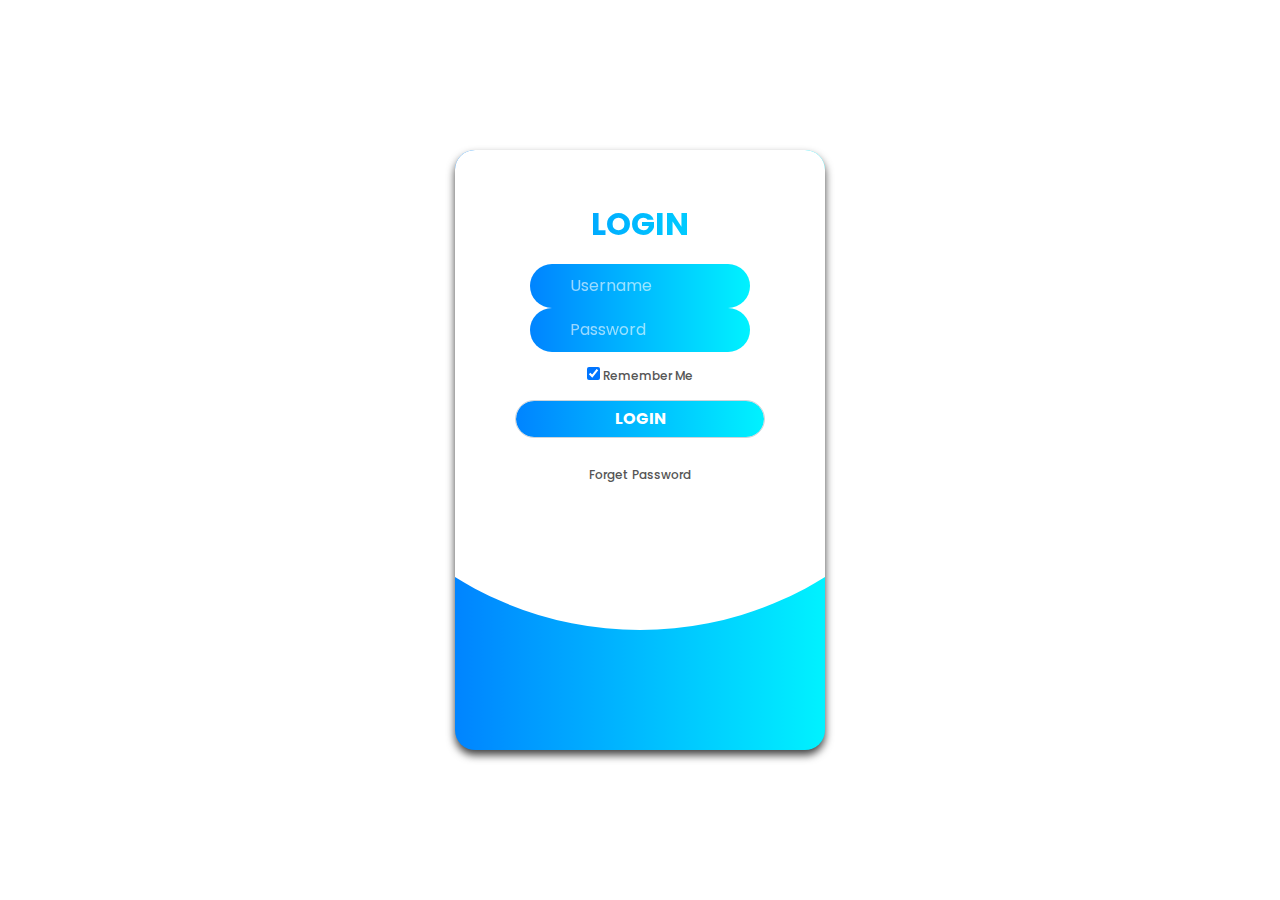
<file: login pages/index.html>
<!DOCTYPE html>
<html>
<head>
    <title>Login Form Design</title>
    <meta name="viewport" content="width=device-width, initial-scale=1.0">
    <link rel="stylesheet" href="https://maxcdn.bootstrapcdn.com/bootstrap/4.0.0/css/bootstrap.min.css" integrity="sha384-Gn5384xqQ1aoWXA+058RXPxPg6fy4IWvTNh0E263XmFcJlSAwiGgFAW/dAiS6JXm" crossorigin="anonymous">
    <link rel="stylesheet" href="https://cdnjs.cloudflare.com/ajax/libs/font-awesome/5.14.0/css/all.min.css" integrity="sha512-1PKOgIY59xJ8Co8+NE6FZ+LOAZKjy+KY8iq0G4B3CyeY6wYHN3yt9PW0XpSriVlkMXe40PTKnXrLnZ9+fkDaog==" crossorigin="anonymous" />
    <link rel="stylesheet" href="style.css">
</head>
<body> 
    <div class="container">
        <div class="card">
            <div class="card-body">
                <div class="circle"></div>
                <header class="myHed text-center">
                    <i class="far fa-user"></i>
                    <p>LOGIN</p>
                </header>
                <form class="main-form text-center">
                    <div class="form-group my-0">
                        <label class="my-0">
                            <i class="fas fa-user"></i>
                            <input type="text" class="myInput" placeholder="Username"> 
                        </label>
                    </div>
                    <div class="form-group my-0">
                        <label class="my-0">
                            <i class="fas fa-lock"></i>
                            <input type="password" class="myInput" placeholder="Password"> 
                        </label>
                    </div>
                    <label class="check_1">
                        <input type="checkbox" checked>
                        Remember Me
                    </label>
                    <div class="form-group">
                        <label> 
                            <input type="button" class="form-control button" value="LOGIN"> 
                        </label>
                    </div>
                    <span class="check_1">Forget Password</span>
                </form>
            </div>
        </div>
    </div>
     
<script src="https://code.jquery.com/jquery-3.2.1.slim.min.js" integrity="sha384-KJ3o2DKtIkvYIK3UENzmM7KCkRr/rE9/Qpg6aAZGJwFDMVNA/GpGFF93hXpG5KkN" crossorigin="anonymous"></script>
<script src="https://cdnjs.cloudflare.com/ajax/libs/popper.js/1.12.9/umd/popper.min.js" integrity="sha384-ApNbgh9B+Y1QKtv3Rn7W3mgPxhU9K/ScQsAP7hUibX39j7fakFPskvXusvfa0b4Q" crossorigin="anonymous"></script>
<script src="https://maxcdn.bootstrapcdn.com/bootstrap/4.0.0/js/bootstrap.min.js" integrity="sha384-JZR6Spejh4U02d8jOt6vLEHfe/JQGiRRSQQxSfFWpi1MquVdAyjUar5+76PVCmYl" crossorigin="anonymous"></script>
</body>
</html>
</file>
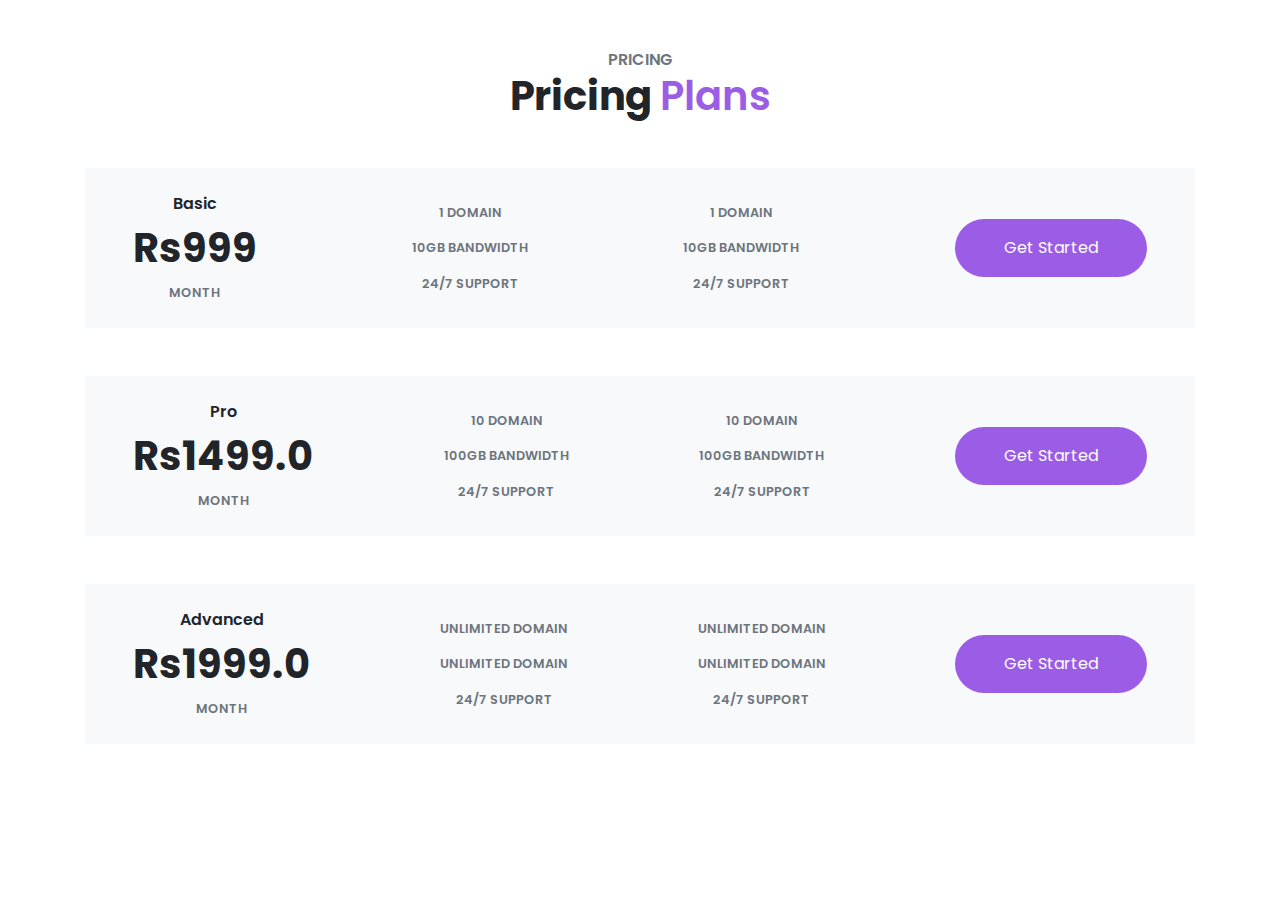
<file: pricingcard/index.html>
<!DOCTYPE html>
<html>
<head>
    <title>Pricing Card Table</title>
    <meta name="viewport" content="width=device-width, initial-scale=1.0">
    <link rel="stylesheet" href="https://cdn.jsdelivr.net/npm/bootstrap@4.5.3/dist/css/bootstrap.min.css">
    <link rel="stylesheet" href="style.css">
</head>
<body>

  <div class="container my-5">
    <div class="text-center mb-5">
      <span class="text-secondary text-uppercase">Pricing</span>
      <h1 class="text-capitalize font-weight-bold">Pricing <span class="headline">Plans</span></h1>
    </div>

    <div class="my-5 py-4 px-5 bg-light d-sm-flex align-items-center justify-content-between">
      <div class="text-center">
        <span>Basic</span>
        <h1 class="my-2 font-weight-bold">Rs999</h1>
        <small class="text-uppercase text-secondary">Month</small>
      </div>
      <div class="text-center text-uppercase text-secondary">
        <small class="d-block">1 Domain</small>
        <small class="d-block my-3">10GB Bandwidth</small>
        <small class="d-block">24/7 Support</small>
      </div>
      <div class="text-center text-uppercase text-secondary">
        <small class="d-block">1 Domain</small>
        <small class="d-block my-3">10GB Bandwidth</small>
        <small class="d-block">24/7 Support</small>
      </div>
      <div class="text-center">
        <a href="#" class="btn text-white px-5 py-3 main-btn">Get Started</a>
      </div>
    </div>

    <div class="my-5 py-4 px-5 bg-light d-sm-flex align-items-center justify-content-between">
      <div class="text-center">
        <span>Pro</span>
        <h1 class="my-2 font-weight-bold">Rs1499.0</h1>
        <small class="text-uppercase text-secondary">Month</small>
      </div>
      <div class="text-center text-uppercase text-secondary">
        <small class="d-block">10 Domain</small>
        <small class="d-block my-3">100GB Bandwidth</small>
        <small class="d-block">24/7 Support</small>
      </div>
      <div class="text-center text-uppercase text-secondary">
        <small class="d-block">10 Domain</small>
        <small class="d-block my-3">100GB Bandwidth</small>
        <small class="d-block">24/7 Support</small>
      </div>
      <div class="text-center">
        <a href="#" class="btn text-white px-5 py-3 main-btn">Get Started</a>
      </div>
    </div>

    <div class="my-5 py-4 px-5 bg-light d-sm-flex align-items-center justify-content-between">
      <div class="text-center">
        <span>Advanced</span>
        <h1 class="my-2 font-weight-bold">Rs1999.0</h1>
        <small class="text-uppercase text-secondary">Month</small>
      </div>
      <div class="text-center text-uppercase text-secondary">
        <small class="d-block">Unlimited Domain</small>
        <small class="d-block my-3">Unlimited Domain</small>
        <small class="d-block">24/7 Support</small>
      </div>
      <div class="text-center text-uppercase text-secondary">
        <small class="d-block">Unlimited Domain</small>
        <small class="d-block my-3">Unlimited Domain</small>
        <small class="d-block">24/7 Support</small>
      </div>
      <div class="text-center">
        <a href="#" class="btn text-white px-5 py-3 main-btn">Get Started</a>
      </div>
    </div>
  </div>
  

 

 <script src="https://code.jquery.com/jquery-3.5.1.slim.min.js"></script>
<script src="https://cdn.jsdelivr.net/npm/bootstrap@4.5.3/dist/js/bootstrap.bundle.min.js"></script>
</body>
</html>
</file>
<file: login pages/style.css>
@import url('https://fonts.googleapis.com/css2?family=Poppins:wght@300;400;500;600;700;800;900&display=swap');
*{
    margin: 0;
    padding: 0;
    box-sizing: border-box;
}
body
{
    background:#fff;
    font-family: 'Poppins', sans-serif;
    min-height: 100vh;
    display: flex;
    align-items: center;
    justify-content: center;
}
.container{
    max-width:400px;
    border-radius: 20px;
} 
.card{
    border-radius: 20px;
    height:600px;
    background-image: linear-gradient(to right, #0084ff, #00f2ff);
    border:none;
    overflow: hidden;
    box-shadow: 0 5px 8px #414141;
    z-index:0;
    box-sizing: border-box;
}
.circle{
    position:absolute;
    bottom:-230px;
    left:50%;
    transform:translate(-50%,-50%);
    background:#fff;
    clip-path:circle(50%);
    height:700px;
    width:700px;
    z-index:-1;
    overflow:hidden;
}
.myHed{
    margin-top:30px;
    font-size: 32px;
    margin-bottom:10px;
    font-weight:700;
    background-image: linear-gradient(to right, #0084ff, #00f2ff);
    color:transparent;
    -webkit-background-clip: text;
    background-clip: text;
}
.far{
    font-size:40px;
}
.fas{
    position:relative;
    display:block;
    left:-87px;
    top:30px;
    color:rgb(255,255,255);
}
.button{
    width:250px;
    border-radius: 25px;
    background-image: linear-gradient(to right, #0084ff, #00f2ff);
    color:#fff;
    font-weight: 700;
    cursor: pointer;
}
.myInput{
    width:220px;
    padding:10px;
    padding-left:40px;
    border-radius: 25px;
    background-image: linear-gradient(to right, #0084ff, #00f2ff);
    color:#fff;
    border:none;
    display: block;
}
.myInput::placeholder{
    color:#fff;
    opacity: 0.6;
}
.myInput:focus{
    border:none;
    outline:none;
}
.check_1{
    font-weight: 500;
    color:rgb(85,85,85);
    font-size: 12px;
    margin:15px auto;
    cursor: pointer;
}

@media (max-width: 768px){
    .container{
        max-width: 100%;
    }
}
</file>
<file: pricingcard/style.css>
@import url("https://fonts.googleapis.com/css2?family=Poppins:wght@300;400;600;700&display=swap");

/*===== Variable Define =====*/
:root {
    --primary-color: #9B5DE5; 
}

body {
  font-family: "Poppins", sans-serif !important;
}
small,
span{
    font-weight: 600;
}  
.headline{
    color:var(--primary-color);
}
.main-btn{
    background-color: var(--primary-color);
    border-radius: 30px;
}

@media (max-width:767px){
    .main-btn{
        margin-top:20px;
    }
}
</file>
